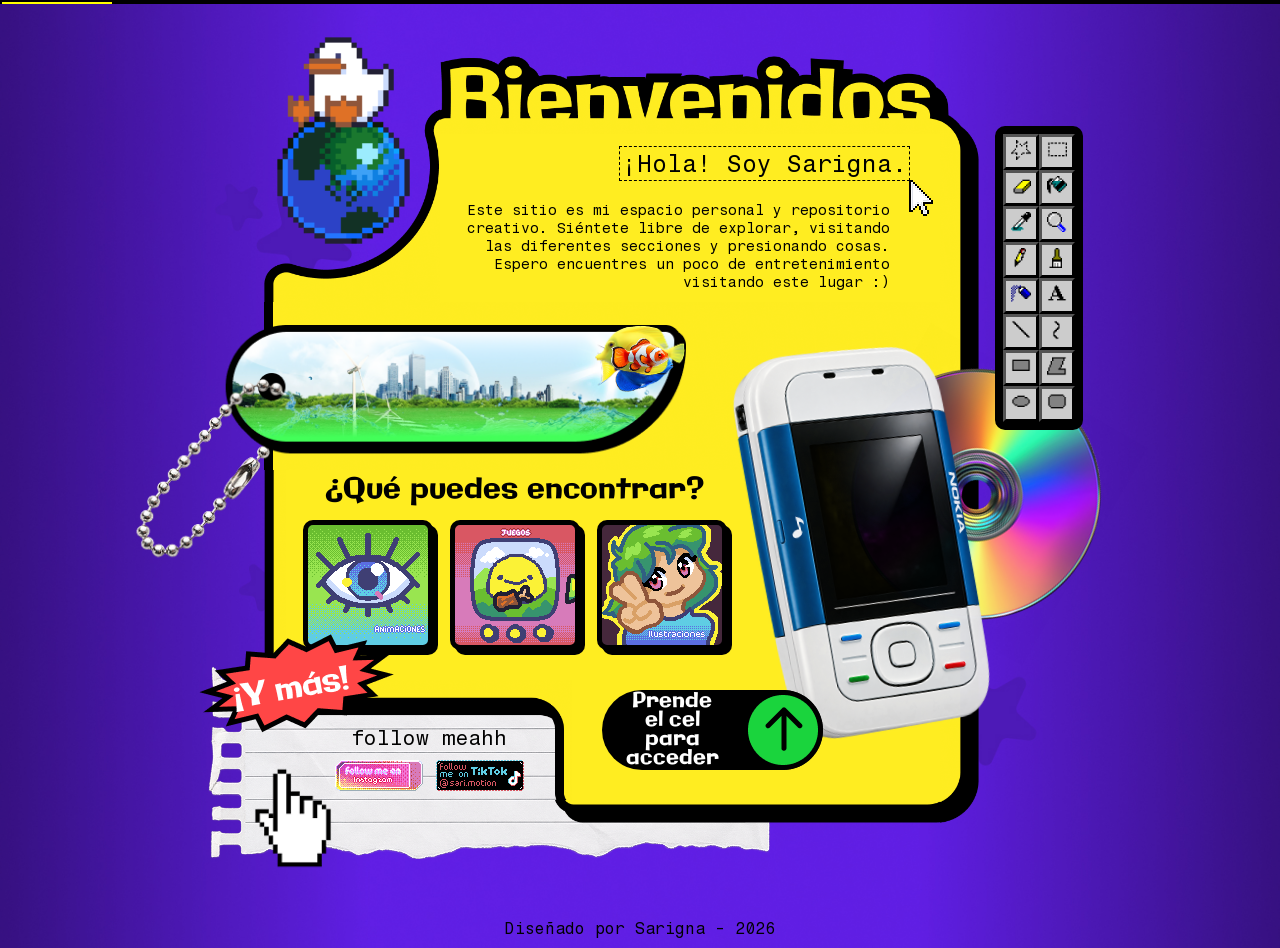
<file: index.html>
<!DOCTYPE html>
<html lang="es">
<head>
  <meta charset="UTF-8">
  <meta name="viewport" content="width=device-width, initial-scale=1.0">
  <title>Hellooooo : )</title>
  <meta name="description" content="Espacio personal y repositorio creativo de Sarigna: animaciones, juegos e ilustraciones.">
  <link rel="preconnect" href="https://fonts.googleapis.com">
  <link rel="preconnect" href="https://fonts.gstatic.com" crossorigin>
  <link href="https://fonts.googleapis.com/css2?family=Galindo&display=swap" rel="stylesheet">
  <link rel="preload" href="fonts/fragment-mono-400.woff2" as="font" type="font/woff2" crossorigin>
  <link rel="stylesheet" href="styles.css">
</head>
<body id="index">
  <div class="zoom-container" hidden>
    <div class="zoom-content" id="plus">
      <span class="zoom-desktop">Clic izquierdo para ampliar | Clic derecho para alejar</span>
      <span class="zoom-mobile">Acércate y aléjate con los dedos...Como siempre</span>
    </div>
  </div>
  <canvas id="lienzo" aria-hidden="true"></canvas>
  <div class="ticker">
    <div class="ticker-track">
      <div class="ticker-content">
        <b style="background-color: yellow; color: black">Bienvenidos</b> · <span class="ticker-text">Haz clic en el CD para escuchar una canción</span> · Siéntete libre de explorar · Puedes poner texto en la pantalla con el botón de texto · Para prender el cel, <span style="color: #95ff57;">haz clic en SU botón verde</span> · El color por defecto seleccionado para dibujar <mark style="background-color: #ffffff; color: black">es negro</mark>, puedes cambiarlo con el botón de cuentagotas ·
      </div>
  
      <div class="ticker-content" aria-hidden="true">
        <b style="background-color: yellow; color: black">Bienvenidos</b> · <span class="ticker-text">Haz clic en el CD para escuchar una canción</span> · Siéntete libre de explorar · Puedes poner texto en la pantalla con el botón de texto · Para prender el cel, <span style="color: #95ff57;">haz clic en SU botón verde</span> · El color por defecto seleccionado para dibujar <mark style="background-color: #ffffff; color: black">es negro</mark>, puedes cambiarlo con el botón de cuentagotas ·
      </div>
    </div>
  </div>
  <div id="now-playing" class="now-playing-container" hidden>
    <span id="now-playing-text">Ahora tocando:</span>
    <span id="now-playing-song">Canción</span>
  </div>
  <div class="fit">
  <div class="stage">
  <table class="table-container">
    <colgroup>
      <col class="c1">
      <col class="c2">
      <col class="c3">
      <col class="c4">
      <col class="c5">
      <col class="c6">
    </colgroup>
    <tr class="r1">
      <td class="celda" id="celda1" colspan="2" rowspan="2">
        <img src="images/world-gif.gif" alt="Pato girando" id="world-gif">
      </td>
      <td class="celda" id="celda2" colspan="2"></td>
      <td class="celda" id="celda3" rowspan="6">
          <img src="images/Disc.png" alt="Disco" id="disc">
      </td>
      <td class="celda" id="celda4" rowspan="6">
        <table class="paint-container">
          <colgroup>
            <col class="p1">
            <col class="p2">
          </colgroup>
          <tr class="rp">
            <td class="celda-paint" id="laso">
              <img src="images/free-select.png" alt="Lazo de selección">
            </td>
            <td class="celda-paint" id="seleccion">
              <img src="images/rect-select.png" alt="Rectángulo de selección">
            </td>
          </tr>
          <tr class="rp">
            <td class="celda-paint" id="borrador">
              <img src="images/eraser.png" alt="Borrador">
            </td>
            <td class="celda-paint" id="bote">
              <img src="images/bucket.png" alt="Bote de pintura">
            </td>
          </tr>
          <tr class="rp">
            <td class="celda-paint" id="gotas">
              <img src="images/picker.png" alt="Cuentagotas">
            </td>
            <td class="celda-paint" id="lupa">
              <img src="images/zoom.png" alt="Lupa">
            </td>
          </tr>
          <tr class="rp">
            <td class="celda-paint" id="lapiz">
              <img src="images/pencil.png" alt="Lapiz">
            </td>
            <td class="celda-paint" id="brocha">
              <img src="images/brush.png" alt="Brocha">
            </td>
          </tr>
          <tr class="rp">
            <td class="celda-paint" id="aerosol">
              <img src="images/spray.png" alt="Aerosol">
            </td>
            <td class="celda-paint" id="texto">
              <img src="images/text.png" alt="Texto">
            </td>
          </tr>
          <tr class="rp">
            <td class="celda-paint" id="linea">
              <img src="images/line.png" alt="Línea">
            </td>
            <td class="celda-paint" id="curva">
              <img src="images/curve.png" alt="Curva">
            </td>
          </tr>
          <tr class="rp">
            <td class="celda-paint" id="rectangulo">
              <img src="images/rect-shape.png" alt="Rectángulo">
            </td>
            <td class="celda-paint" id="forma">
              <img src="images/shape.png" alt="Forma">
            </td>
          </tr>
          <tr class="rp">
            <td class="celda-paint" id="circulo">
              <img src="images/ellipse.png" alt="Elipse">
            </td>
            <td class="celda-paint" id="rect-redondo">
              <img src="images/rect-round.png" alt="Rectángulo redondo">
            </td>
          </tr>
        </table>
      </td>
    </tr>
    <tr class="r2">
      <td class="celda" id="celda5" colspan="2">
        <span class="intro-text">¡Hola! Soy Sarigna.<img src="images/Cursor.png" alt="" id="cursor"></span>
        <span class="intro-paragraph">Este sitio es mi espacio personal
            y repositorio creativo. Siéntete libre de explorar, visitando las diferentes secciones y presionando cosas. Espero encuentres un poco de entretenimiento visitando este lugar :)
        </span>
      </td>
    </tr>
    <tr class="r3">
      <td class="celda" id="celda6" colspan="4">
        <img src="images/pez-azul.png" alt="Pez azul" id="pez-azul">
        <img src="images/pez-amarillo.png" alt="Pez amarillo" id="pez-amarillo">
        <img src="images/pez-payaso.png" alt="Pez payaso" id="pez-payaso">
        <img src="images/Llavero.png" alt="Llavero Frutiger Aero" id="llavero">
      </td>
    </tr>
    <tr class="r4">
      <td class="celda" id="celda7" rowspan="1">
        <img src="images/Y mas.png" alt="Y más" id="y-mas">
      </td>
      <td class="celda" id="celda8" colspan="3">
        <div class="celda8-content">
            <h2>¿Qué puedes encontrar?</h2>
            <div class="celda8-content-items-container">
                <div class="celda8-content-items" id="animaciones"></div>
                <div class="celda8-content-items" id="juegos"></div>
                <div class="celda8-content-items" id="ilustraciones"></div>
            </div>
        </div>
        <img src="images/Cerrado.png" alt="Celular cerrado" id="celular-cerrado" usemap="#mapa-celular">
        <map name="mapa-celular">
          <area id="boton-verde" shape="circle" coords="80,336,16" href="#celular" alt="Prender el celular">
        </map>
      </td>
    </tr>
    <tr class="r5">
        <td class="celda" id="celda13" rowspan="1">
          <img src="images/Pointer.png" alt="Pointer" id="pointer">
        </td>
      <td class="celda" id="celda9" colspan="2">
        <span>follow meahh</span>
        <div class="socials-container">
          <a href="https://www.instagram.com/sari.motion/" target="_blank"><img src="images/instagram.gif" alt="Instagram" id="instagram"></a>
          <a href="https://www.tiktok.com/@sari.motion" target="_blank"><img src="images/tiktok.gif" alt="TikTok" id="tiktok"></a>
        </div>
        <img src="images/HojaRasgada.png" alt="Hoja Rasgada" id="hoja-rasgada">
      </td>
      <td class="celda" id="celda10">
        <div class="celda10-content">
          <h2>
            Prende el cel para acceder
          </h2>
          <img src="images/Flecha.png" alt="Flecha" id="flecha">
        </div>
      </td>
    </tr>
    <tr class="r6">
      <td class="celda" id="celda11" colspan="4"></td>
    </tr>
    <tr class="r7">
      <td class="celda" id="celda12" colspan="6">
        Diseñado por Sarigna  - 2026
      </td>
    </tr>
  </table>
  </div>
  </div>
  <audio id="cancion" src="audio/Lease - Takeshi Abo.mp3" preload="none" loop></audio>
  <audio id="bootaudio" src="audio/bootaudio.mp3" preload="auto"></audio>
  <div id="texto-popup" hidden>
    <form class="texto-dialogo" id="texto-form">
      <p>Selecciona una fuente:</p>
      <select id="texto-fuente">
        <option value="&quot;Comic Sans MS&quot;, &quot;Comic Sans&quot;, cursive" selected>Comic Sans</option>
        <option value="Papyrus, fantasy">Papyrus</option>
        <option value="Arial, sans-serif">Arial</option>
      </select>
      <p>Escribe algo</p>
      <input id="texto-input" type="text" maxlength="80" autocomplete="off" tabindex="0">
      <div class="texto-acciones">
        <button type="submit">Poner</button>
        <button type="button" id="texto-cancelar">Cancelar</button>
      </div>
    </form>
  </div>
  <script src="script.js"></script>
</body>
</html>
</file>
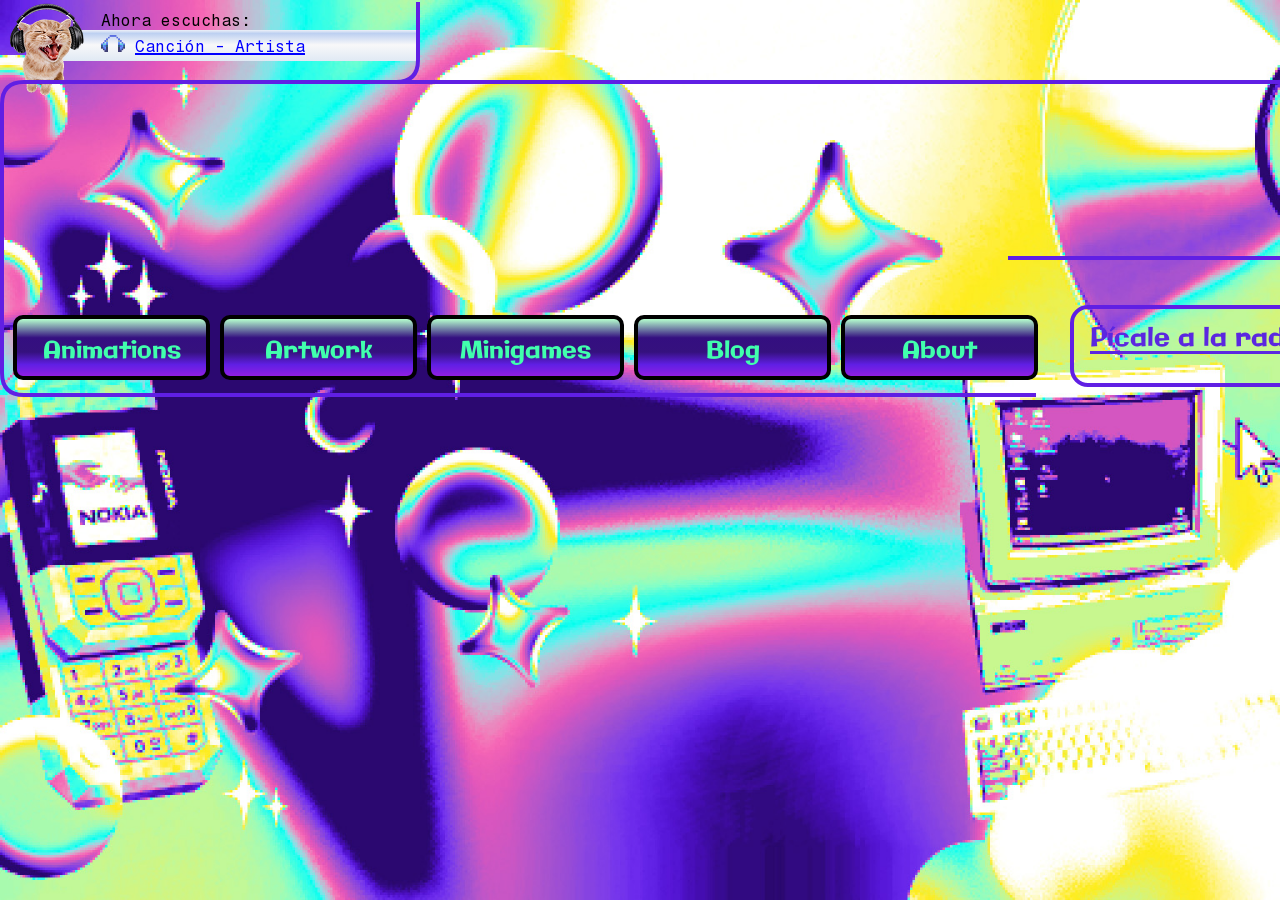
<file: homepage.html>
<!DOCTYPE html>
<html lang="es">
<head>
    <meta charset="UTF-8">
    <meta name="viewport" content="width=device-width, initial-scale=1.0">
    <title>Sarigna's Site</title>
    <link rel="stylesheet" href="styles-home.css">
</head>
<body>
    <div class="intro-blanca"></div>
    <div class="container-layout">
        <svg class="marco" viewBox="0 0 1400 397" width="1400" height="397" aria-hidden="true">
            <path d="M24 82 H1376 Q1398 82 1398 104 V236 Q1398 258 1376 258 H1008"></path>
            <path d="M24 82 Q2 82 2 104 V373 Q2 395 24 395 H1036"></path>
            <path d="M418 2 V60 Q418 82 396 82"></path>
        </svg>
        <table>
            <colgroup>
                <col style="width: 30%">
                <col style="width: 45%">
                <col style="width: 25%">
            </colgroup> 
            <tr class="fila-superior">
                <td id="celda1">
                    <img src="images/gato-musica.png" alt="Gato escuchando música" id="gato-musica">
                    <div class="listening">
                        <span>Ahora escuchas:</span>
                        <div class="now-playing-song">
                            <img src="images/audifonos.png" alt="Audifonos" id="now-playing-song-icon">
                            <span id="now-playing-song-text">Canción - Artista</span>
                        </div>
                    </div>
                </td>
                <td id="celda2" colspan="2"></td>
            </tr>
            <tr>
                <td id="celda3" colspan="2"></td>
                <td id="celda3b"></td>
            </tr>
            <tr>
                <td id="celda4" colspan="2">
                    <nav class="menu">
                        <a href="#" class="menu-item">Animations</a>
                        <a href="#" class="menu-item">Artwork</a>
                        <a href="#" class="menu-item">Minigames</a>
                        <a href="#" class="menu-item">Blog</a>
                        <a href="#" class="menu-item">About</a>
                    </nav>
                </td>
                <td id="celda5">
                    <div class="radio-card">
                        <p>Pícale a la radio</p>
                    </div>
                </td>
            </tr>
            <tr>
                <td id="celda6" colspan="2"></td>
                <td id="celda7"></td>
            </tr>
            <tr>
                <td id="celda8" colspan="2"></td>
                <td id="celda9"></td>
            </tr>
        </table>
    </div>
</body>
</html>
</file>
<file: styles.css>
@import url('https://fonts.googleapis.com/css2?family=Galindo&display=swap');

@font-face {
  font-family: "Fragment Mono";
  font-style: normal;
  font-weight: 400;
  font-display: swap;
  src: url("fonts/fragment-mono-400.woff2") format("woff2");
}

@font-face {
  font-family: "Fragment Mono";
  font-style: normal;
  font-weight: 700;
  font-display: swap;
  src: url("fonts/fragment-mono-400.woff2") format("woff2");
}

@property --amarillo {
    syntax: "<color>";
    inherits: false;
    initial-value: #FFED21;
}

@property --morado-oscuro {
    syntax: "<color>";
    inherits: false;
    initial-value: #35117e;
}

@property --morado-claro {	
    syntax: "<color>";
    inherits: false;
    initial-value: #601fe4;
}

*,
*::before,
*::after {
  box-sizing: border-box;
}

html,
body {
  margin: 0;
  height: 100%;
}

button,
input,
select,
textarea {
  font-family: inherit;
}

body#index {
  position: relative;
  isolation: isolate;
  min-height: 100vh;
  padding: 0;
  display: flex;
  flex-direction: column;
  align-items: stretch;
  justify-content: flex-start;
  overflow-x: hidden;
  background: #fff;
  font-family: "Fragment Mono", monospace;
  font-weight: 400;
  font-style: normal;
  /*background-image: linear-gradient(to right, var(--morado-oscuro), var(--morado-claro), var(--morado-oscuro));*/
  background-image: url(images/Fondo.jpg);
  background-size: cover;
  background-position: center;
}

#lienzo {
  position: absolute;
  inset: 0;
  width: 100%;
  height: 100%;
  z-index: 0;
  pointer-events: none;
  touch-action: none;
}

.ticker {
    position: relative;
    z-index: 1;
    display: block;
    width: 100%;
    margin: 0;
    padding: 2px;
    background: #000;
    color: #fff;
    font-family: "Fragment Mono", monospace;
    font-size: 1rem;
    line-height: 1.2;
    border: 0;
    overflow: hidden;
  }
  
  .ticker-track {
    display: flex;
    width: max-content;
    animation: ticker-scroll 30s linear infinite;
  }
  
  .ticker-content {
    flex-shrink: 0;
    white-space: nowrap;
    padding-right: 20px;
  }
  
  @keyframes ticker-scroll {
    from {
      transform: translateX(0);
    }
  
    to {
      transform: translateX(-50%);
    }
  }

.ticker-text {
    color: var(--amarillo);
}

.fit {
  position: relative;
  z-index: 1;
  width: min(100vw, 920px);
  height: calc(min(100vw, 920px) * 944 / 920);
  margin: auto;
  overflow: visible;
}

body.pintando,
body.pintando * {
  cursor: url("images/brush.png") 24 46, crosshair;
}

body.borrando,
body.borrando * {
  cursor: url("images/eraser.png") 16 40, crosshair;
}

body.lapizando,
body.lapizando * {
  cursor: url("images/pencil.png") 8 44, crosshair;
}

body.escribiendo,
body.escribiendo * {
  cursor: url("images/text.png") 8 12, text;
}

body.eligiendo,
body.eligiendo * {
  cursor: url("images/picker.png") 6 42, crosshair;
}

body.rellenando,
body.rellenando * {
  cursor: url("images/bucket.png") 12 40, crosshair;
}

body.rociando,
body.rociando * {
  cursor: url("images/spray.png") 12 40, crosshair;
}

body.ampliando,
body.ampliando * {
  cursor: url("images/zoom.png") 16 16, zoom-in;
}

@media (pointer: coarse) {
  html,
  body#index {
    touch-action: pan-y;
  }
}

body.pintando #lienzo,
body.borrando #lienzo,
body.lapizando #lienzo,
body.escribiendo #lienzo,
body.eligiendo #lienzo,
body.rellenando #lienzo,
body.rociando #lienzo,
body.ampliando #lienzo {
  pointer-events: auto;
}

body.pintando .paint-container,
body.pintando .paint-container *,
body.borrando .paint-container,
body.borrando .paint-container *,
body.lapizando .paint-container,
body.lapizando .paint-container *,
body.escribiendo .paint-container,
body.escribiendo .paint-container *,
body.eligiendo .paint-container,
body.eligiendo .paint-container *,
body.rellenando .paint-container,
body.rellenando .paint-container *,
body.rociando .paint-container,
body.rociando .paint-container *,
body.ampliando .paint-container,
body.ampliando .paint-container * {
  cursor: pointer;
}

#texto-popup {
  position: fixed;
  inset: 0;
  z-index: 80;
  display: flex;
  align-items: center;
  justify-content: center;
  background: rgba(0, 0, 0, 0.35);
  pointer-events: auto;
}

body:has(#texto-popup:not([hidden])) #lienzo {
  pointer-events: none;
}

#texto-popup[hidden] {
  display: none;
}

.texto-dialogo {
  width: min(320px, calc(100vw - 32px));
  margin: 0;
  padding: 16px;
  background: #ffed21;
  border: 4px solid #000;
  border-radius: 10px;
  box-shadow: 6px 6px 0 #000;
  font-family: "Fragment Mono", monospace;
}

.texto-dialogo p {
  margin: 0 0 10px;
}

.texto-dialogo input {
  width: 100%;
  margin-bottom: 12px;
  padding: 8px;
  border: 3px solid #000;
  font-family: "Comic Sans MS", "Comic Sans", cursive;
  font-size: 18px;
}

.texto-acciones {
  display: flex;
  gap: 8px;
}

.texto-acciones button {
  padding: 6px 12px;
  border-radius: 10px;
  border: 3px solid #000;
  background: #fff;
  font-family: "Fragment Mono", monospace;
  cursor: pointer;
}

.texto-acciones button[type="submit"]{
    background: #95ff57;
}

.texto-acciones button[type="button"]{
    background: #ff448b;
}

.stage {
  width: 920px;
  height: 944px;
  position: relative;
  transform-origin: top left;
  transform: scale(calc(min(100vw, 920px) / 920px));
}

h1,
h2, 
h3, 
h4, 
h5, 
h6 {
    font-family: "Galindo", sans-serif !important;
    font-weight: 400;
    font-style: normal;
}

.table-container{
  width: 920px;
  height: 944px;
  margin: 0;
  border-collapse: collapse;
  border-spacing: 0;
  table-layout: fixed;
  text-align: right;
}

.paint-container{
  position: absolute;
  top: 122px;
  left: 4px;
  width: 72px;
  margin: 0;
  border: 8px solid #000;
  border-radius: 10px;
  border-spacing: 0;
  table-layout: fixed;
  text-align: center;
  z-index: 3;
}
 .paint-container td{
  background-color: #ccc;
  border: 3px outset #000;
 }

.c1 { width: 106px; }
.c2 { width: 154px; }
.c3 { width: 132px; }
.c4 { width: 368px; }
.c5 { width: 51px; }
.c6 { width: 109px; }

.p1, .p2 { width: 36px; }

.r1 { height: 130px; }
.r2 { height: 168px; }
.r3 { height: 168px; }
.r4 { height: 210px; }
.r5 { height: 120px; }
.r6 { height: 109px; }
.r7 { height: 39px; }

.rp {
    height: 36px;
}

.celda {
  padding: 0;
  /*border: 1px solid #000;*/
  background-repeat: no-repeat;
  background-position: center;
  background-size: 100% 100%;
}

#celda5,#celda8,#celda10{
    background-color: var(--amarillo);
}

#celda1{
    background-image: url(images/Pato-esquina.png);
}

#celda2{
    background-image: url(images/Bienvenidos.png);
}

#celda6 {
    background-image: url(images/Pecera.png);
}

#celda4{
  position: relative;
  vertical-align: top;
}

.intro-text{
    display: inline-block;
    position: relative;
    right: 30px;
    font-size: 1.5rem;
    padding: 2px;
    border: 1px dashed #000;
    margin-bottom: 20px;
}

.intro-paragraph{
    display: block;
    font-size: 0.9rem;
    width: 90%;
    margin-right: 30px;
}

#llavero{
    position: absolute;
    top: 34%;
    right: 45%;
    width: 62.283%;
    height: auto;
    z-index: 2;
}

#pez-azul, #pez-amarillo, #pez-payaso{
    position: absolute;
    top: 34%;
    right: 45%;
    width: 10%;
    height: auto;
    z-index: 3;
}

#pez-payaso {
    animation:
        pez-azul-animation 10s linear infinite,
        flotar 2s ease-in-out infinite alternate;
}

#pez-azul {
    animation:
        pez-azul-animation 5s linear infinite,
        flotar 2s ease-in-out infinite alternate;
}

#pez-amarillo{
    animation:
    pez-amarillo-animation 5s linear infinite,
    flotar 2s ease-in-out infinite alternate;
}

@keyframes pez-azul-animation {
    0% {
        top:40%;
        left: 10%;
        scale: 1 1;
    }

    49.9% {
        left: 40%;
        scale: 1 1;
    }

    50% {
        left: 40%;
        scale: -1 1;
    }

    99.9% {
        left: 10%;
        scale: -1 1;
    }

    100% {
        top:40%;
        left: 10%;
        scale: 1 1;
    }
}

@keyframes pez-amarillo-animation {
    0%{
        top:40%;
        left: 40%;
        scale: 1 1;
    }
    49.9% {
        left:10%;
        scale: 1 1;
    }
    50%{
        top:40%;
        left: 10%;
        scale: -1 1;
    }
    99.9% {
        left: 40%;
        scale: -1 1;
    }
    100% {
        top:40%;
        left: 40%;
        scale: 1 1;
    }
}

@keyframes flotar {
    from {
        translate: 0 -55%;
    }

    to {
        translate: 0 -35%;
    }
}

@keyframes cd-rotating {
    0%{
        transform: rotate(0deg);
    }
    100%{
        transform: rotate(360deg);
    }
}

#cursor{
    position: absolute;
    top: 100%;
    left: 100%;
    width: 24px;
    height: auto;
}

#disc {
    position: relative;
    right:135px;
    top: 40px;
    z-index: 1;
    pointer-events: auto;
    animation: cd-rotating 10s linear infinite;
}

#disc:hover {
    cursor: pointer;
}

#celda7{
    background-image: url(images/Lateral-izq.png);
}

#celda13{
    background-image: url(images/Esquina-izq.png);
}

#celda9 {
    background-image: url(images/Esquina-interior.png);
}

#celda11 {
    background-image: url(images/Lateral-inferior.png);
}

#celda3 {
    background-image: url(images/Lateral-der.png);
}  

#celda12 {
    text-align: center;
}

#world-gif{
    position: absolute;
    left: 10%;
    top: 3%;
    width: 15.543%;
    height: auto;
}

.celda8-content{
    width: 70%;
    height: 100%;
    margin-bottom: 30px;
    display: flex;
    justify-content: center;
    align-items: center;
    flex-direction: column;
}

.celda8-content h2{
    font-size: 2rem;
    margin: 5px;
    margin-bottom: 20px;
}

.celda8-content-items-container{
    width: 100%;
    display: flex;
    justify-content: space-evenly;
    align-items: center;
}

.celda8-content-items:hover{
    transform: scale(1.1);
    transition: 0.2s;
}

.celda8-content-items{
    width: 130px;
    height: 130px;
    background-color: #ffffff;
    border: 5px solid #000;
    border-radius: 10px;
    box-shadow: 5px 5px 0px 0 rgba(0, 0, 0, 1);
}

.celda8-content h2 {
    font-size: 1.8rem;
    margin: 0;
    padding-bottom: 10px;
}

#hoja-rasgada{
    position: absolute;
    bottom: 80px;
    left: 0;
    height: auto;
    z-index: -1;
}

#celda9{
    text-align: center;
    font-size: 1.3rem;
    padding-top: 40px;
}

.socials-container{
    padding-top: 10px;
}

.celda-paint{
    cursor: pointer;
    transition: 0.2s;
}

.celda-paint:active,
.celda-paint.pressed{
    background-color: #f7f7f7;
    border: 3px inset #000;
}

.celda-paint img{
    width: 20px;
    object-fit: contain;
}

.celda10-content{
    position: relative;
    left:30px;
    bottom: 10px;
    display: flex;
    justify-content: center;
    align-items: center;
    width: 221px;
    height: 80px;
    background-color: #000;
    border-radius: 100px;
    color: #fff;
    line-height: 1.2rem;
    text-align:right;
    z-index: 5;
}

.celda10-content h2{
    margin: auto;
    font-size: 1.3rem;
    display: inline-block;
    width: 47%;
    text-align: center;
}

#celular-cerrado{
    position: absolute;
    width: 214px;
    top: 340px;
    right: 130px;
    transform: rotate(-10deg);
    height: auto;
    z-index: 1;
}

#celda13 img{
    position: relative;
    top:80px;
    left:60px;
    width: 100%;
    height: auto;
}

#y-mas{
    position: relative;
    top:110px;
    left:10px;
}

#flecha{
    position: relative;
    left:0px;
    transform: rotate(-90deg);
    transition: 0.2s;
}

#flecha:hover{
    transform:rotate(-45deg);
    left:10px;
}

#animaciones{
    background-image: url(images/Ojo.gif);
}

#juegos {
    background-image: url(images/tamagoshi.gif);
}

#ilustraciones {
    background-image: url(images/ilustracion.gif);
}

.salida-blanca,
.intro-blanca {
  position: fixed;
  inset: 0;
  z-index: 200;
  background: #fff;
  pointer-events: none;
}

.salida-blanca {
  opacity: 0;
  transition: opacity 1s ease-in;
}

.salida-blanca.visible {
  opacity: 1;
}

.intro-blanca {
  animation: intro-blanca 1.5s ease-in forwards;
}

@keyframes intro-blanca {
  0% {
    opacity: 1;
  }
  40% {
    opacity: 1;
  }
  100% {
    opacity: 0;
  }
}

.now-playing-container{
  position: absolute;
  top: 25px;
  right: 10px;
  background-color:var(--amarillo);
  color: #000000;
  padding: 10px;
  border-radius: 5px;
  z-index: 100;
}

.now-playing-container[hidden] {
  display: none;
}

.zoom-container{
  position: fixed;
  left: 50%;
  bottom: 20px;
  transform: translateX(-50%);
  display: flex;
  flex-flow: row nowrap;
  justify-content: center;
  align-items: center;
  gap: 10px;
  z-index: 100;
  width: max-content;
  max-width: calc(100vw - 24px);
}

.zoom-container[hidden] {
  display: none;
}

.zoom-mobile {
  display: none;
}

@media (max-width: 820px) {
  .zoom-desktop {
    display: none;
  }

  .zoom-mobile {
    display: inline;
  }
}

.zoom-content{
  text-align: center;
  padding: 5px;
  border: 5px solid #000;
  border-radius: 10px;
  background-color: #fff;
  font-weight: bold;
  color: #000;
  cursor: pointer;
  transition: 0.2s;
  box-shadow: 2px 2px 0px 0 rgba(0, 0, 0, 1);
}

#texto-fuente{
  width: 100%;
  padding: 6px 12px;
  border-radius: 10px;
  border: 3px solid #000;
  font-family: "Fragment Mono", monospace;
  cursor: pointer;
  margin-bottom: 10px;
}
</file>
<file: styles-home.css>
@import url('https://fonts.googleapis.com/css2?family=Galindo&display=swap');

@font-face {
  font-family: "Fragment Mono";
  font-style: normal;
  font-weight: 400;
  font-display: swap;
  src: url("fonts/fragment-mono-400.woff2") format("woff2");
}

@font-face {
  font-family: "Fragment Mono";
  font-style: normal;
  font-weight: 700;
  font-display: swap;
  src: url("fonts/fragment-mono-400.woff2") format("woff2");
}

@property --amarillo {
    syntax: "<color>";
    inherits: false;
    initial-value: #FFED21;
}

@property --morado-oscuro {
    syntax: "<color>";
    inherits: false;
    initial-value: #35117e;
}

@property --morado-claro {	
    syntax: "<color>";
    inherits: false;
    initial-value: #601fe4;
}

@property --aqua-verde {
    syntax: "<color>";
    inherits: false;
    initial-value: #41FFAD;
}

*,
*::before,
*::after {
  box-sizing: border-box;
}

html,
body {
  margin: 0;
  height: 100%;
}

button,
input,
select,
textarea {
  font-family: inherit;
}

body {
  position: relative;
  isolation: isolate;
  min-height: 100vh;
  padding: 0;
  font-family: "Fragment Mono", monospace;
  font-weight: 400;
  font-style: normal;
  background-image: url(images/Fondo-1.jpg);
  background-size: cover;
  background-position: center;
  font-size: 16px;
}

.container-layout {
    position: relative;
    width: 1400px;
    margin: 0 auto;
}

.marco {
    position: absolute;
    left: 0;
    top: 0;
    z-index: 2;
    pointer-events: none;
    overflow: visible;
}

.marco path {
    fill: none;
    stroke: #601FE4;
    stroke-width: 4;
    stroke-linecap: butt;
    stroke-linejoin: round;
}

.container-layout table{
    width: 1400px;
    margin: 0;
    border-collapse: separate;
    border-spacing: 0;
    table-layout: fixed;
}

.container-layout td {
    overflow: visible;
    vertical-align: top;
}

#celda1{
    position: relative;
    width: 416px;
    height: 84px;
}

.now-playing-song{
    padding: 5px;
    padding-left: 40px;
    background: linear-gradient(to bottom, #EDF0F8 0%, #bdd0f1 11%, #f8f8f9 48%, #e0e9f4 100% );
}

.listening{
    padding-left: 60px;
    margin-top: 10px;
}

.listening > span{
    padding-left: 40px;
}

#now-playing-song-text{
    color: blue;
    text-decoration: underline;
    text-decoration-color: blue;
    text-decoration-thickness: 2px;
    text-decoration-style: solid;
    text-decoration-skip-ink: none;
    text-decoration-skip-ink: none;
}

#now-playing-song-icon{
    width: 24px;
}

#gato-musica{
    position: absolute;
}

#celda2 {
    height: 84px;
}

#celda3,
#celda3b {
    height: 199px;
}

#celda4 {
    height: 114px;
    vertical-align: bottom;
}

.menu {
    padding: 0 0 16px 12px;
    white-space: nowrap;
}

#celda5 {
    height: 114px;
    padding: 22px 16px 10px 20px;
}

.radio-card {
    height: 100%;
    padding: 12px 16px;
    border: 4px solid #601FE4;
    border-radius: 18px;
    color: #5b27e0;
    font-family: "Galindo", sans-serif;
    font-size: 1.6rem;
}

.radio-card p {
    margin: 0;
    text-decoration: underline;
    text-decoration-thickness: 3px;
    text-underline-offset: 5px;
}

.menu-item {
    display: inline-block;
    text-align: center;
    width: 197px;
    border-radius: 10px;
    border:4px solid black;
    background: linear-gradient(to top, #8f1fe4 0%, #601fe4 20%, #35117e 42%, #340f80 67%, #b5ffce 100% );
    height: 65px;
    font-family: "Galindo";
    font-size: 1.5rem;
    color: var(--aqua-verde);
    text-decoration: none;
    line-height: 65px;
    transition: 0.3s ease-in-out;
}

.menu-item:hover {
    position: relative;
    top:5px;
    transition: 0.3s ease-in-out;
}
</file>
